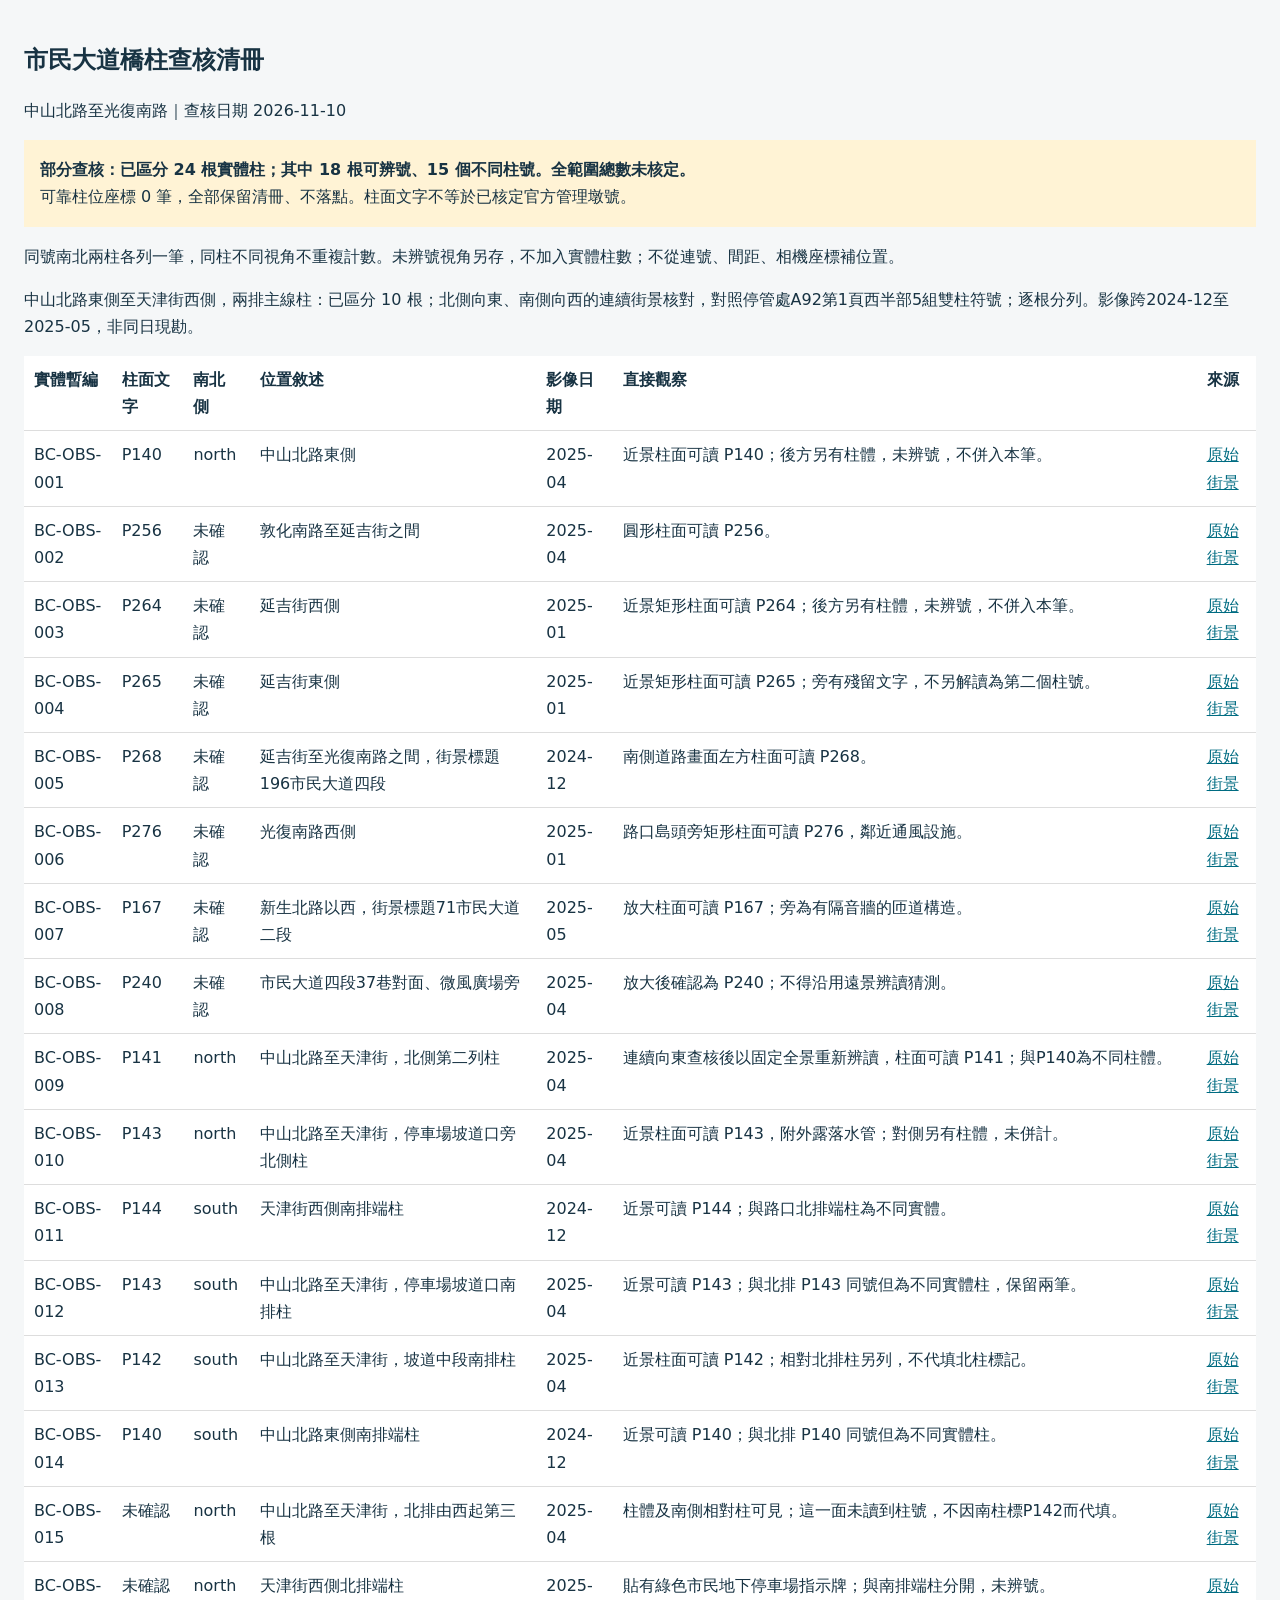
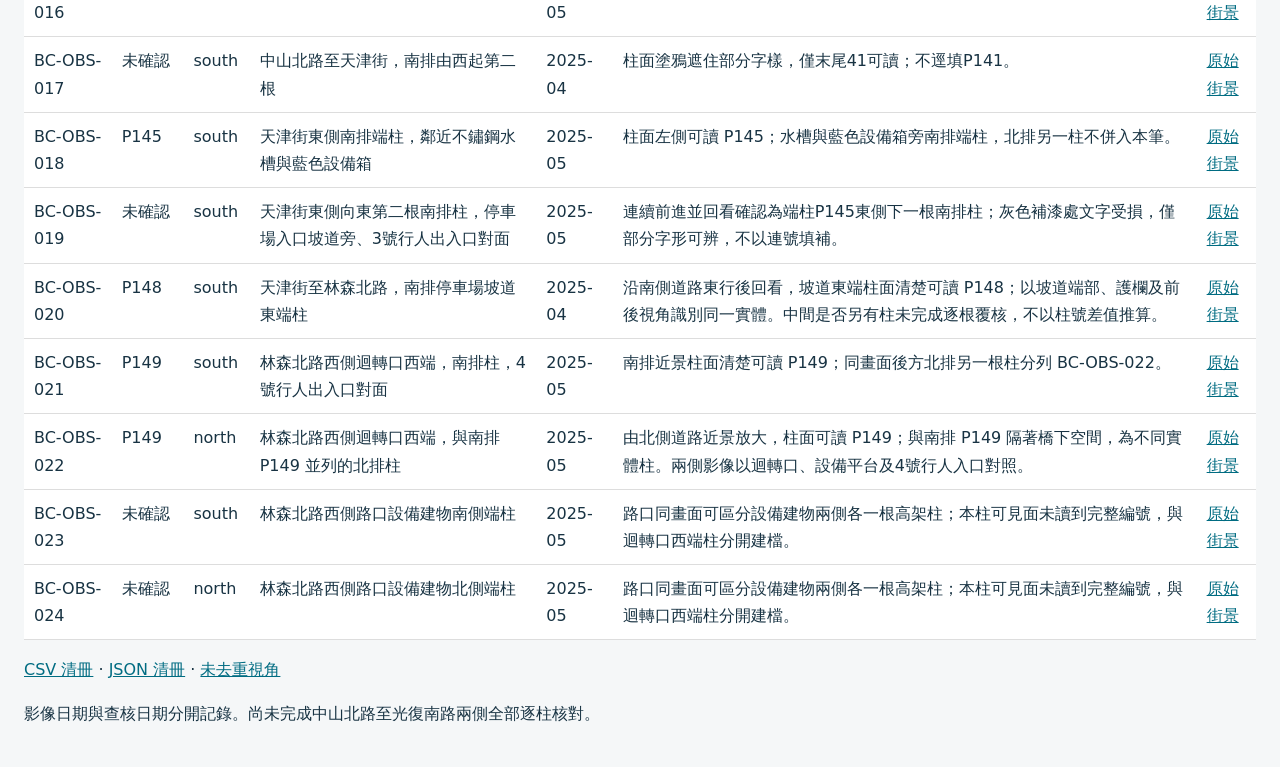
<file: research/bridge-columns/review.html>
<!doctype html><html lang="zh-Hant"><meta charset="utf-8"><meta name="viewport" content="width=device-width,initial-scale=1"><title>市民大道橋柱查核清冊</title><style>body{font:16px/1.7 system-ui,sans-serif;color:#183343;background:#f5f7f8;margin:0;padding:24px}h1{font-size:24px}table{border-collapse:collapse;background:white;width:100%}td,th{padding:10px;border-bottom:1px solid #ddd;text-align:left;vertical-align:top}a{color:#006c82}aside{padding:16px;background:#fff3d5}.scroll{overflow:auto}</style><h1>市民大道橋柱查核清冊</h1><p>中山北路至光復南路｜查核日期 2026-11-10</p><aside><b>部分查核：已區分 24 根實體柱；其中 18 根可辨號、15 個不同柱號。全範圍總數未核定。</b><br>可靠柱位座標 0 筆，全部保留清冊、不落點。柱面文字不等於已核定官方管理墩號。</aside><p>同號南北兩柱各列一筆，同柱不同視角不重複計數。未辨號視角另存，不加入實體柱數；不從連號、間距、相機座標補位置。</p><p>中山北路東側至天津街西側，兩排主線柱：已區分 10 根；北側向東、南側向西的連續街景核對，對照停管處A92第1頁西半部5組雙柱符號；逐根分列。影像跨2024-12至2025-05，非同日現勘。</p><div class="scroll"><table><thead><tr><th>實體暫編</th><th>柱面文字</th><th>南北側</th><th>位置敘述</th><th>影像日期</th><th>直接觀察</th><th>來源</th></tr></thead><tbody><tr><td>BC-OBS-001</td><td>P140</td><td>north</td><td>中山北路東側</td><td>2025-04</td><td>近景柱面可讀 P140；後方另有柱體，未辨號，不併入本筆。</td><td><a rel="noopener" target="_blank" href="https://www.google.com/maps/@?api=1&amp;map_action=pano&amp;pano=Ec3P-jDzUjaiWQk68hjTkg&amp;heading=155&amp;pitch=0&amp;fov=30">原始街景</a></td></tr><tr><td>BC-OBS-002</td><td>P256</td><td>未確認</td><td>敦化南路至延吉街之間</td><td>2025-04</td><td>圓形柱面可讀 P256。</td><td><a rel="noopener" target="_blank" href="https://www.google.com/maps/@?api=1&amp;map_action=pano&amp;pano=-WWkX3XNnzxZAicROMN9lA&amp;heading=180&amp;pitch=-15&amp;fov=90">原始街景</a></td></tr><tr><td>BC-OBS-003</td><td>P264</td><td>未確認</td><td>延吉街西側</td><td>2025-01</td><td>近景矩形柱面可讀 P264；後方另有柱體，未辨號，不併入本筆。</td><td><a rel="noopener" target="_blank" href="https://www.google.com/maps/@?api=1&amp;map_action=pano&amp;pano=2FrDh188P14PiCc5aujrow&amp;heading=180&amp;pitch=0&amp;fov=90">原始街景</a></td></tr><tr><td>BC-OBS-004</td><td>P265</td><td>未確認</td><td>延吉街東側</td><td>2025-01</td><td>近景矩形柱面可讀 P265；旁有殘留文字，不另解讀為第二個柱號。</td><td><a rel="noopener" target="_blank" href="https://www.google.com/maps/@?api=1&amp;map_action=pano&amp;pano=Gkwq1TwVE9-u-GnuyTBHhA&amp;heading=180&amp;pitch=0&amp;fov=90">原始街景</a></td></tr><tr><td>BC-OBS-005</td><td>P268</td><td>未確認</td><td>延吉街至光復南路之間，街景標題196市民大道四段</td><td>2024-12</td><td>南側道路畫面左方柱面可讀 P268。</td><td><a rel="noopener" target="_blank" href="https://www.google.com/maps/@?api=1&amp;map_action=pano&amp;pano=6dqYiWMltBiY1EO_VSZNpQ&amp;heading=75&amp;pitch=0&amp;fov=90">原始街景</a></td></tr><tr><td>BC-OBS-006</td><td>P276</td><td>未確認</td><td>光復南路西側</td><td>2025-01</td><td>路口島頭旁矩形柱面可讀 P276，鄰近通風設施。</td><td><a rel="noopener" target="_blank" href="https://www.google.com/maps/@?api=1&amp;map_action=pano&amp;pano=J9u6mjrNOBwrC5l-lYhiaQ&amp;heading=180&amp;pitch=0&amp;fov=90">原始街景</a></td></tr><tr><td>BC-OBS-007</td><td>P167</td><td>未確認</td><td>新生北路以西，街景標題71市民大道二段</td><td>2025-05</td><td>放大柱面可讀 P167；旁為有隔音牆的匝道構造。</td><td><a rel="noopener" target="_blank" href="https://www.google.com/maps/@?api=1&amp;map_action=pano&amp;pano=prK07nLP06nnBEpF4LIwRg&amp;heading=215&amp;pitch=0&amp;fov=35">原始街景</a></td></tr><tr><td>BC-OBS-008</td><td>P240</td><td>未確認</td><td>市民大道四段37巷對面、微風廣場旁</td><td>2025-04</td><td>放大後確認為 P240；不得沿用遠景辨讀猜測。</td><td><a rel="noopener" target="_blank" href="https://www.google.com/maps/@?api=1&amp;map_action=pano&amp;pano=dT31-LdQK4Tw-pULJ9eKXA&amp;heading=173&amp;pitch=0&amp;fov=20">原始街景</a></td></tr><tr><td>BC-OBS-009</td><td>P141</td><td>north</td><td>中山北路至天津街，北側第二列柱</td><td>2025-04</td><td>連續向東查核後以固定全景重新辨讀，柱面可讀 P141；與P140為不同柱體。</td><td><a rel="noopener" target="_blank" href="https://www.google.com/maps/@?api=1&amp;map_action=pano&amp;pano=kAegrKZpIrx1sKIBUDduBA&amp;heading=150&amp;pitch=0&amp;fov=40">原始街景</a></td></tr><tr><td>BC-OBS-010</td><td>P143</td><td>north</td><td>中山北路至天津街，停車場坡道口旁北側柱</td><td>2025-04</td><td>近景柱面可讀 P143，附外露落水管；對側另有柱體，未併計。</td><td><a rel="noopener" target="_blank" href="https://www.google.com/maps/@?api=1&amp;map_action=pano&amp;pano=HQNqDz5oYepHpCA2O-kOJQ&amp;heading=130&amp;pitch=0&amp;fov=30">原始街景</a></td></tr><tr><td>BC-OBS-011</td><td>P144</td><td>south</td><td>天津街西側南排端柱</td><td>2024-12</td><td>近景可讀 P144；與路口北排端柱為不同實體。</td><td><a rel="noopener" target="_blank" href="https://www.google.com/maps/@?api=1&amp;map_action=pano&amp;pano=l3QO6stnZyRizMg6S4SqMw&amp;heading=15&amp;pitch=0&amp;fov=60">原始街景</a></td></tr><tr><td>BC-OBS-012</td><td>P143</td><td>south</td><td>中山北路至天津街，停車場坡道口南排柱</td><td>2025-04</td><td>近景可讀 P143；與北排 P143 同號但為不同實體柱，保留兩筆。</td><td><a rel="noopener" target="_blank" href="https://www.google.com/maps/@?api=1&amp;map_action=pano&amp;pano=9OtjsHJNm_1sCaPzID-qFQ&amp;heading=20&amp;pitch=0&amp;fov=70">原始街景</a></td></tr><tr><td>BC-OBS-013</td><td>P142</td><td>south</td><td>中山北路至天津街，坡道中段南排柱</td><td>2025-04</td><td>近景柱面可讀 P142；相對北排柱另列，不代填北柱標記。</td><td><a rel="noopener" target="_blank" href="https://www.google.com/maps/@?api=1&amp;map_action=pano&amp;pano=EYloul42sPaFLjH3SEQlJg&amp;heading=25&amp;pitch=0&amp;fov=80">原始街景</a></td></tr><tr><td>BC-OBS-014</td><td>P140</td><td>south</td><td>中山北路東側南排端柱</td><td>2024-12</td><td>近景可讀 P140；與北排 P140 同號但為不同實體柱。</td><td><a rel="noopener" target="_blank" href="https://www.google.com/maps/@?api=1&amp;map_action=pano&amp;pano=y4tH9qcYuFuWIvowME21Ww&amp;heading=50&amp;pitch=0&amp;fov=30">原始街景</a></td></tr><tr><td>BC-OBS-015</td><td>未確認</td><td>north</td><td>中山北路至天津街，北排由西起第三根</td><td>2025-04</td><td>柱體及南側相對柱可見；這一面未讀到柱號，不因南柱標P142而代填。</td><td><a rel="noopener" target="_blank" href="https://www.google.com/maps/@?api=1&amp;map_action=pano&amp;pano=wfWza2SiBdXEQE06kAVPVQ&amp;heading=120&amp;pitch=0&amp;fov=35">原始街景</a></td></tr><tr><td>BC-OBS-016</td><td>未確認</td><td>north</td><td>天津街西側北排端柱</td><td>2025-05</td><td>貼有綠色市民地下停車場指示牌；與南排端柱分開，未辨號。</td><td><a rel="noopener" target="_blank" href="https://www.google.com/maps/@?api=1&amp;map_action=pano&amp;pano=FkEbmMU4qb3VmkPB8KODdw&amp;heading=240&amp;pitch=0&amp;fov=55">原始街景</a></td></tr><tr><td>BC-OBS-017</td><td>未確認</td><td>south</td><td>中山北路至天津街，南排由西起第二根</td><td>2025-04</td><td>柱面塗鴉遮住部分字樣，僅末尾41可讀；不逕填P141。</td><td><a rel="noopener" target="_blank" href="https://www.google.com/maps/@?api=1&amp;map_action=pano&amp;pano=S6Rhmb_GjowMl-CYU_i1hg&amp;heading=25&amp;pitch=0&amp;fov=80">原始街景</a></td></tr><tr><td>BC-OBS-018</td><td>P145</td><td>south</td><td>天津街東側南排端柱，鄰近不鏽鋼水槽與藍色設備箱</td><td>2025-05</td><td>柱面左側可讀 P145；水槽與藍色設備箱旁南排端柱，北排另一柱不併入本筆。</td><td><a rel="noopener" target="_blank" href="https://www.google.com/maps/@?api=1&amp;map_action=pano&amp;pano=K4az5of-SUSWaiZHjXo6VQ&amp;heading=305&amp;pitch=0&amp;fov=25">原始街景</a></td></tr><tr><td>BC-OBS-019</td><td>未確認</td><td>south</td><td>天津街東側向東第二根南排柱，停車場入口坡道旁、3號行人出入口對面</td><td>2025-05</td><td>連續前進並回看確認為端柱P145東側下一根南排柱；灰色補漆處文字受損，僅部分字形可辨，不以連號填補。</td><td><a rel="noopener" target="_blank" href="https://www.google.com/maps/@?api=1&amp;map_action=pano&amp;pano=zuTIAMVoGUycy8oFc3Icww&amp;heading=300&amp;pitch=0&amp;fov=40">原始街景</a></td></tr><tr><td>BC-OBS-020</td><td>P148</td><td>south</td><td>天津街至林森北路，南排停車場坡道東端柱</td><td>2025-04</td><td>沿南側道路東行後回看，坡道東端柱面清楚可讀 P148；以坡道端部、護欄及前後視角識別同一實體。中間是否另有柱未完成逐根覆核，不以柱號差值推算。</td><td><a rel="noopener" target="_blank" href="https://www.google.com/maps/@?api=1&amp;map_action=pano&amp;pano=gW4rr-_mvLYWJeSz9ZjDrQ&amp;heading=300&amp;pitch=0&amp;fov=45">原始街景</a></td></tr><tr><td>BC-OBS-021</td><td>P149</td><td>south</td><td>林森北路西側迴轉口西端，南排柱，4號行人出入口對面</td><td>2025-05</td><td>南排近景柱面清楚可讀 P149；同畫面後方北排另一根柱分列 BC-OBS-022。</td><td><a rel="noopener" target="_blank" href="https://www.google.com/maps/@?api=1&amp;map_action=pano&amp;pano=96vPx5TcxJtbPdBW84_6LQ&amp;heading=20&amp;pitch=0&amp;fov=50">原始街景</a></td></tr><tr><td>BC-OBS-022</td><td>P149</td><td>north</td><td>林森北路西側迴轉口西端，與南排 P149 並列的北排柱</td><td>2025-05</td><td>由北側道路近景放大，柱面可讀 P149；與南排 P149 隔著橋下空間，為不同實體柱。兩側影像以迴轉口、設備平台及4號行人入口對照。</td><td><a rel="noopener" target="_blank" href="https://www.google.com/maps/@?api=1&amp;map_action=pano&amp;pano=z7DJbvj20TYdoUWjgnrDEQ&amp;heading=139&amp;pitch=0&amp;fov=20">原始街景</a></td></tr><tr><td>BC-OBS-023</td><td>未確認</td><td>south</td><td>林森北路西側路口設備建物南側端柱</td><td>2025-05</td><td>路口同畫面可區分設備建物兩側各一根高架柱；本柱可見面未讀到完整編號，與迴轉口西端柱分開建檔。</td><td><a rel="noopener" target="_blank" href="https://www.google.com/maps/@?api=1&amp;map_action=pano&amp;pano=blbnDC_WSncyDy8Bb1_WBg&amp;heading=299&amp;pitch=0&amp;fov=20">原始街景</a></td></tr><tr><td>BC-OBS-024</td><td>未確認</td><td>north</td><td>林森北路西側路口設備建物北側端柱</td><td>2025-05</td><td>路口同畫面可區分設備建物兩側各一根高架柱；本柱可見面未讀到完整編號，與迴轉口西端柱分開建檔。</td><td><a rel="noopener" target="_blank" href="https://www.google.com/maps/@?api=1&amp;map_action=pano&amp;pano=blbnDC_WSncyDy8Bb1_WBg&amp;heading=299&amp;pitch=0&amp;fov=20">原始街景</a></td></tr></tbody></table></div><p><a href="column-register.csv">CSV 清冊</a> · <a href="column-register.json">JSON 清冊</a> · <a href="unresolved-observations.json">未去重視角</a></p><p>影像日期與查核日期分開記錄。尚未完成中山北路至光復南路兩側全部逐柱核對。</p></html>
</file>
